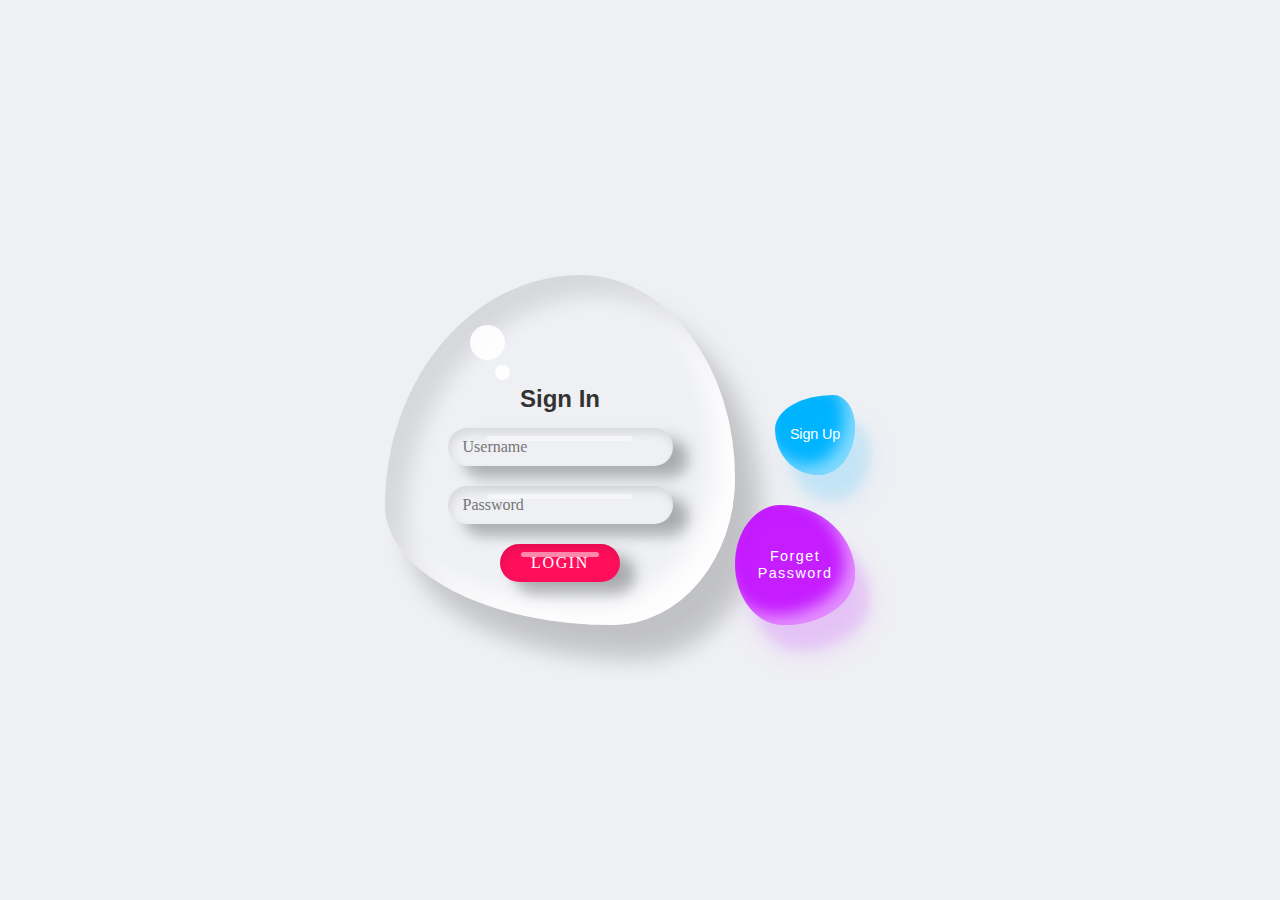
<file: index.html>
<!DOCTYPE html>
<html lang="en">
  <head>
    <link rel="stylesheet" type="text/css" href="style.css" />
    <title>Liquid Drop Login Page</title>
  </head>
  <body>
    <div class="container">
      <div class="drop">
        <div class="content">
          <h2>Sign In</h2>
          <form>
            <div class="input-box">
              <input type="text" placeholder="Username" />
            </div>
            <div class="input-box">
              <input type="Password" placeholder="Password" />
            </div>
            <div class="input-box">
              <input type="Submit" value="Login" />
            </div>
          </form>
        </div>
      </div>
      <a href="#" class="button">Forget Password</a>
      <a href="/signup.html" class="button signup">Sign Up</a>
    </div>
  </body>
</html>
</file>
<file: style.css>
*
{
    margin: 0;
    padding: 0;
    box-sizing: border-box;
    font-family: 'poppins', serif;
    

}
body
{
    display: flex;
    justify-content: center;
    align-items: center;
    min-height: 100vh;
    background: #eff0f4;
}
.container
{
    position: relative;
    left: -80px;
    display: flex;
    justify-content: center;
    align-items: center;
}
.container .drop
{
    position: relative;
    width: 350px;
    height: 350px;
    box-shadow: inset 20px 20px 20px rgba(0, 0, 0, 0.10),
    25px 35px 20px rgba(0, 0, 0, 0.10),
    25px 30px 30px rgba(0, 0, 0, 0.10),
    inset -20px -20px 25px rgba(255, 255, 255, 0.9);
    transition: 0.5s;
    border-radius:56% 44% 35% 65% / 66% 58% 42% 34% ;
}
.container .drop:hover
{
 border-radius: 50%;
}
.container .drop::before
{
 content: '';
 position: absolute;
 top: 50px;
 left: 85px;
 width: 35px;
 height: 35px;
 border-radius: 50%;
 background: #fff;
 opacity: 0.9;
}
.container .drop::after
{
 content: '';
 position: absolute;
 top: 90px;
 left: 110px;
 width: 15px;
 height: 15px;
 border-radius: 50%;
 background: #fff;
 opacity: 0.9;
}
.container .drop .content
{
    position: relative;
    display: flex;
    justify-content: center;
    align-items: center;
    flex-direction: column;
    text-align: center;
    padding: 110px;
    gap: 15px;
}
.container .drop .content h2
{
    position: relative;
    color: #333;
    font-size: 1.5em;
    font-family:'poppins', sans-serif;

}
.container .drop .content form
{
    display: flex;
    flex-direction: column;
    gap: 20px;
    font-family:'poppins', sans-serif;
    display: flex;
    justify-content: center;
    align-items: center;
}
.container .drop .content form .input-box
{
    position: relative;
    width: 225px;
    box-shadow: inset 2px 5px 10px rgba(0, 0, 0, 0.1),
    inset -2px -5px 10px rgba(255, 255, 255, 0.1),
    15px 15px 10px rgba(0, 0, 0, 0.05),
    15px 10px 15px rgba(0, 0, 0, 0.25);
    border-radius: 25px;
    
}
.container .drop .content form .input-box::before
{
    content: '';
    position: absolute;
    top: 8px;
    left: 50%;
    transform: translateX(-50%);
    width: 65%;
    height: 5px;
    background: rgba(255, 255, 255, 0.5);
    border-radius: 5px;
}
.container .drop .content form .input-box input
{
    border: none;
    outline: none;
    background: transparent;
    width: 100%;
    font-size: 1em;
    padding: 10px 15px;
}
.container .drop .content form .input-box input[type="Submit"]
{
    color: #fff;
    text-transform: uppercase;
    font-size: 1em;
    cursor: pointer;
    letter-spacing: 0.1em;
    font-weight: 500;
    
}
.container .drop .content form .input-box:last-child
{
    width: 120px;
    background: #ff0f5b;
    box-shadow: inset 2px 5px 10px rgba(0, 0, 0, 0.1),
    15px 15px 10px rgba(0, 0, 0, 0.05),
    15px 10px 15px rgba(0, 0, 0, 0.25);
    transition: 0.4s;
}
.container .drop .content form .input-box:last-child:hover
{
 width: 150px;
}
.button
{
    font-family:'poppins', sans-serif;
    position: absolute;
    right: -120px;
    bottom: 0;
    width: 120px;
    height: 120px;
    background: #c61dff;
    display: flex;
    justify-content: center;
    align-items: center;
    cursor: pointer;
    text-decoration: none;
    text-align: center ;
    color: #fff;
    line-height: 1.2em;
    letter-spacing: 0.1em;
    font-size: 0.9em;
    transition: 0.35s;
    box-shadow: inset 10px 10px 10px rgba(190, 1, 254, 0.10),
    15px 25px 10px rgba(190, 1, 254, 0.1),
    15px 30px 30px rgba(190, 1, 254, 0.1),
    inset -10px -10px 15px rgba(255, 255, 255, 0.5);
    border-radius: 38% 62% 60% 40% / 49% 58% 42% 51%;
}
.button:hover
{
    border-radius: 50%;
    
    
}
.button.signup
{
    bottom: 150px;
    right: -120px;
    width: 80px;
    height: 80px;
    letter-spacing: -0.01em;
    border-radius: 73% 27% 46% 54% / 43% 40% 60% 57%;
    background: #01b4ff;
    box-shadow: inset 10px 10px 10px rgba(1, 180, 255, 0.10),
    15px 25px 10px rgba(1, 180, 255, 0.1),
    15px 30px 30px rgba(1, 180, 255, 0.1),
    inset -10px -10px 15px rgba(255, 255, 255, 0.5);
}
.button.signup:hover
{
    border-radius: 50%;
}
</file>
